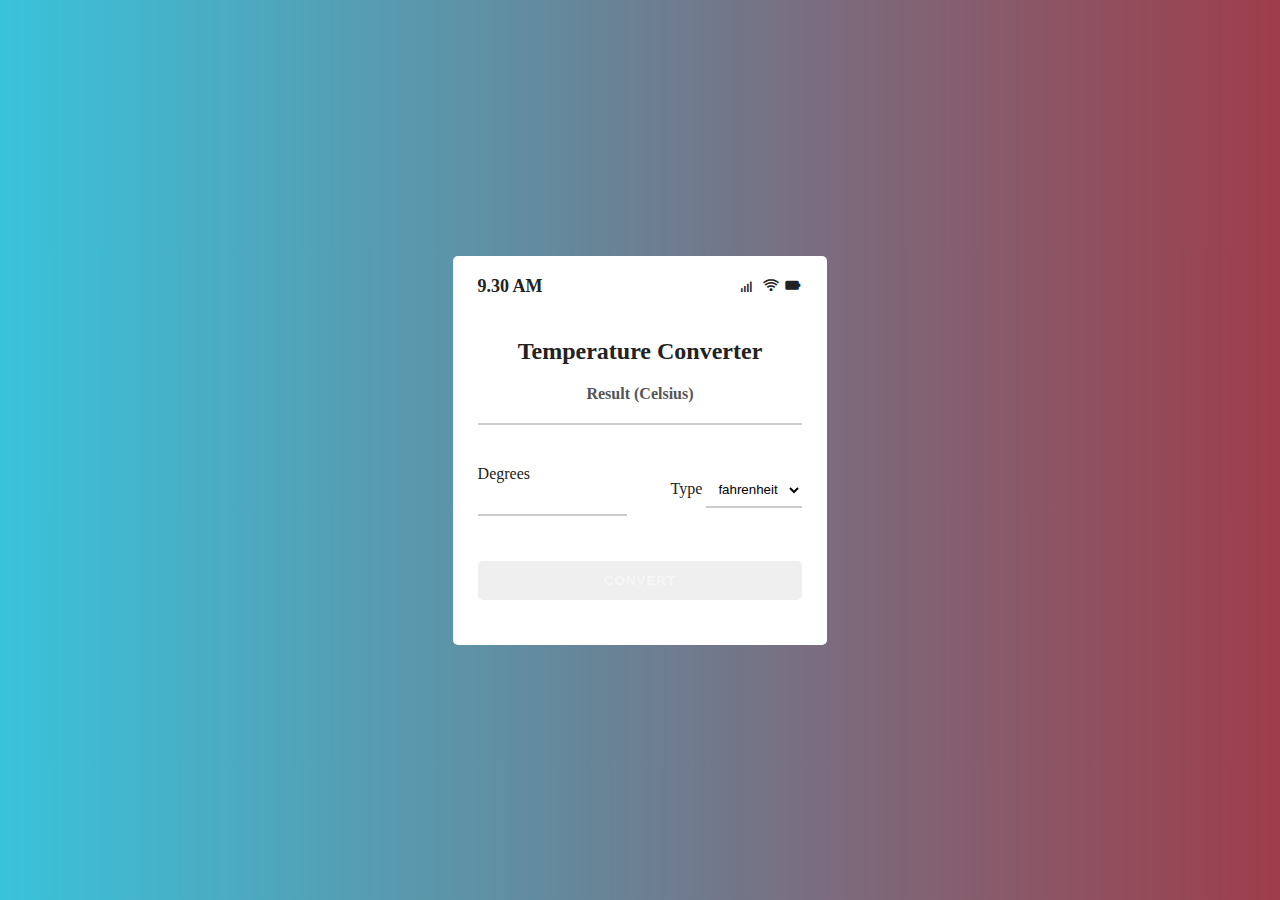
<file: Temperature Converter/index.html>
<!DOCTYPE html>
<html lang="en">
<head>
    <meta charset="UTF-8">
    <meta name="viewport" content="width=device-width, initial-scale=1.0">
    <title>Temperature Converter</title>
    <!-- css links -->
    <link rel="stylesheet" href="styles.css">
<!-- box-icons -->
<link rel="stylesheet"
  href="https://unpkg.com/boxicons@latest/css/boxicons.min.css">
  <!-- fontawsome cdn link -->
  <link rel="stylesheet" href="https://cdnjs.cloudflare.com/ajax/libs/font-awesome/6.4.0/css/all.min.css" integrity="sha512-iecdLmaskl7CVkqkXNQ/ZH/XLlvWZOJyj7Yy7tcenmpD1ypASozpmT/E0iPtmFIB46ZmdtAc9eNBvH0H/ZpiBw==" crossorigin="anonymous" referrerpolicy="no-referrer" />

</head>
<body>

    <div class="container">
        <div class="temperature-converter">
            <!-- mobile-icon -->
            <div class="mobile">
                <p>9.30 AM</p>
                <div>
                    <i class='bx bx-signal-4' ></i>
                    <i class='bx bx-wifi' ></i>
                    <i class='bx bxs-battery' ></i>
                    
                </div>
            </div>
            <h2 class="title">Temperature Converter</h2>

            <!-- showing result here  -->
            <div class="result">
                <span class="result-heading">Result (Celsius)</span>
                <h2 class="celsius-value" id="celsius">1</h2>
            </div>

            <!-- input-field  -->
            <div class="degree-type">
                <!-- for degrees  -->
                <div class="degree-field">
                    <label for="degree">Degrees</label>
                    <input type="number" name="degree" id="degree">
                </div>

                <!-- for option selection  -->
                <div class="temp-field">
                    <label for="temp-type">Type</label>
                    <select name="temperatures" id="temp-type" autocomplete="on">
                        <option value="fahrenheit" id="fahrenheit">fahrenheit

                        </option>
                        <option value="kelvin" id="kelvin">kelvin</option>
                    </select>
                </div>
            </div>

            <button id="convert-btn">Convert</button>

        </div>
    </div>
    <!-- script tags -->
    <script src="app.js"></script>
</body>
</html>
</file>
<file: Temperature Converter/styles.css>
*{
    box-sizing: border-box;
    margin: 0;
    padding: 0;
}
body{
    width: 100%;
    height: 100vh;
    display: flex;
    justify-content: center;
    align-items: center;
    background-color: #020d45;
    background: linear-gradient(90deg, #39c3db 0%, #9e3d4b 100%);
    color: #222;
    font-size: 1rem;
}

.temperature-converter{
    background: #fff;
    width: 100%;
    min-width: 320px;
    padding: 20px 25px 45px;
    border-radius: 5px;
    height: auto;
    display: flex;
    flex-direction: column;
    justify-content: center;
    box-shadow: -5px -5px 250px 0 rgba(255, 255, 255, 0.02) inset;
    backdrop-filter: blur(21px);
}
.mobile{
    display: flex;
    justify-content: space-between;
    font-size: 18px;
    font-weight: 700;
    align-items: center;
    margin-bottom: 40px;
}
.title{
    color: #222;
    font-size: 1.5rem;
    text-align: center;

}

.result{
    text-align: center;
    margin: 20px 0;
}

.result-heading{
    color: #555;
    font-size: 1rem;
    font-weight: 600;
}

.celsius-value{
    border-bottom: 2px solid #ccc;
    padding: 10px;
    transition: all .45s ease;
}

.degree-type{
    display: flex;
    justify-content: space-between;
    align-items: center;
    padding: 20px 0;
}

.degree-field{
    display: flex;
    flex-direction: column;
    width: 46%;
}
.label{
    color: #555;
    font-size: .8rem;
    margin-bottom: 5px;
}
input, select{
    background: transparent;
    border: none;
    outline: none;
    border-bottom: 2px solid #ccc;
    padding: 8px;
    margin-bottom: 15px;
}

input:focus{
    border: 1px solid #4c49f3;
}

option{
    background: #3c39e7;
    color: #f6f6f6;
}
#convert-btn{
    border: none;
    outline: none;
    border-radius: 5px;
    background: linear-gradient(to bottow, #363367, #120fb9);
    color: #f6f6f6;
    padding: 12px 80px;
    font-weight: bold;
    letter-spacing: 1px;
    margin-top: 10px;
    transition: all .3s ease-in;
    text-transform: uppercase;
    cursor: pointer;
}
#convert-btn:hover{
    background: linear-gradient(to bottom, #1787bb, #2f85da);
}

.fa{
    margin-left: -12px;
    margin-right: 8px;
}
</file>
